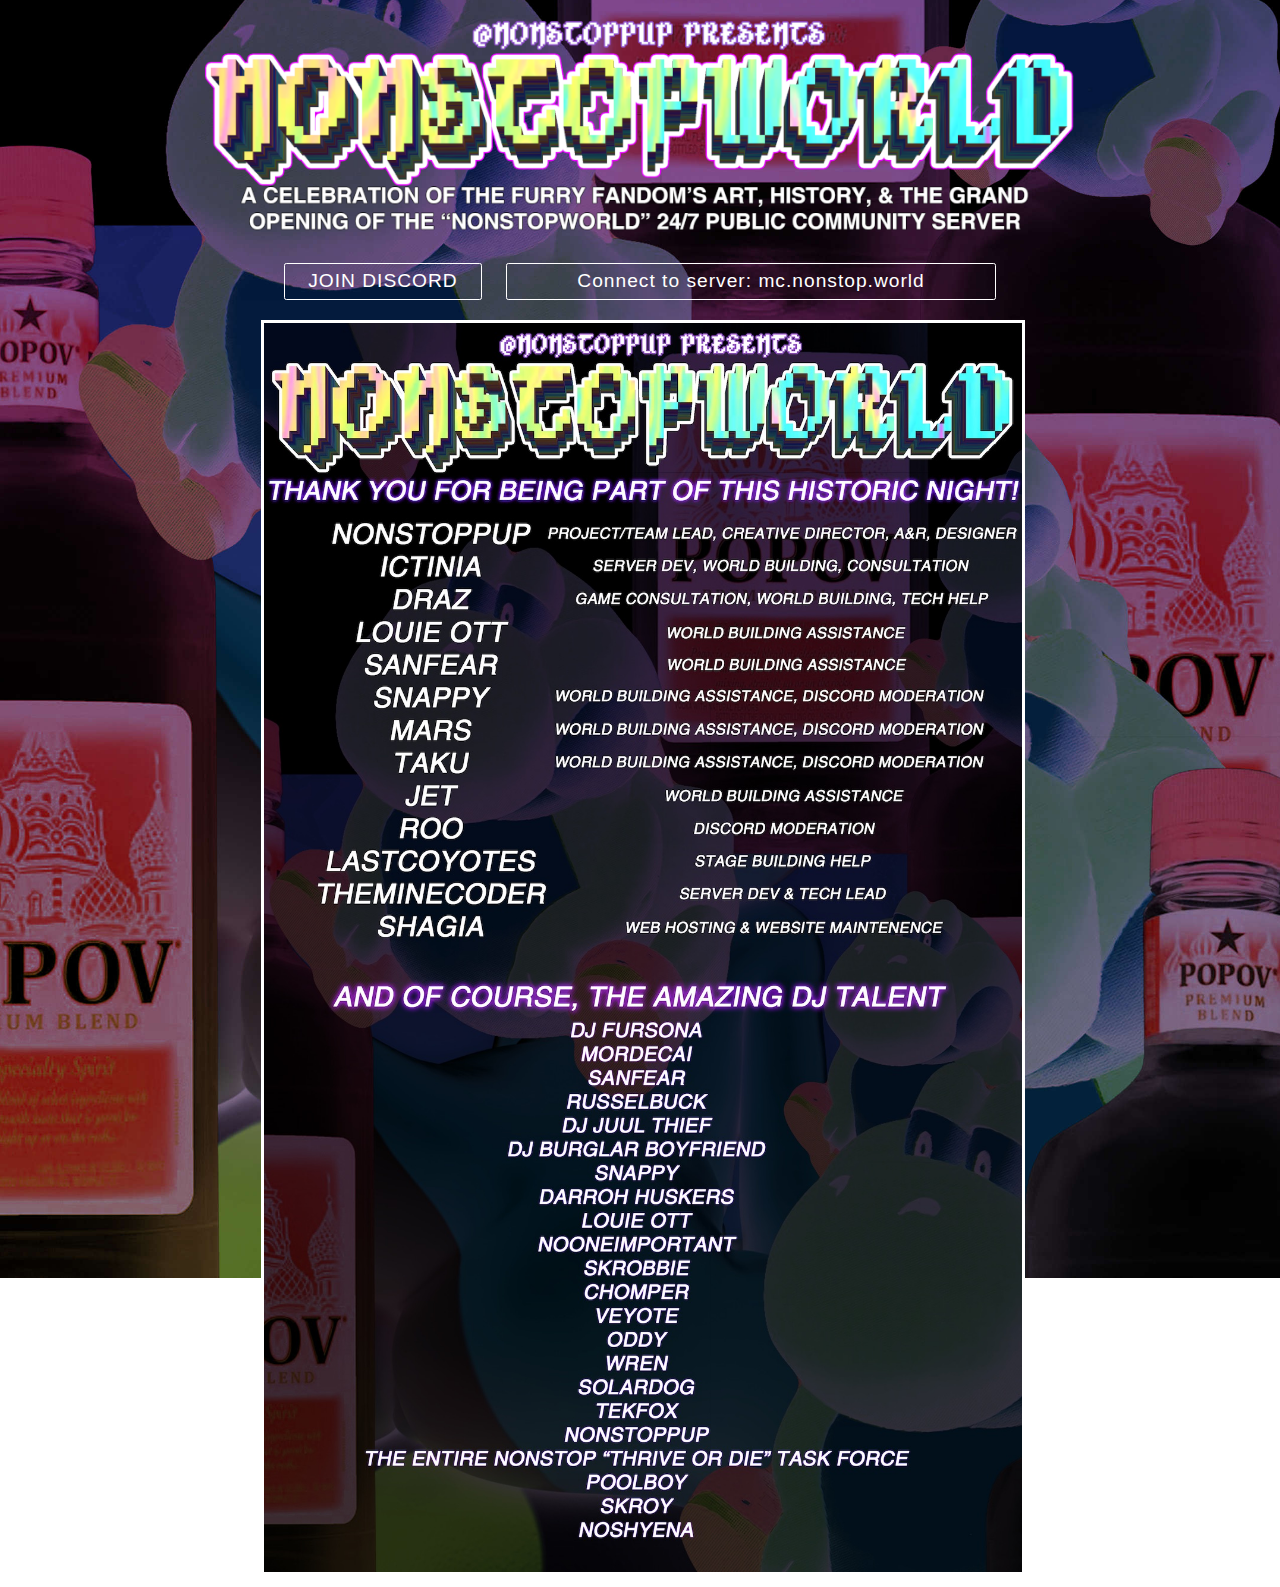
<file: index.html>
<!DOCTYPE html>
<html lang="en">

<head>
    <meta charset="utf-8" />
    <meta name="viewport" content="width=device-width, initial-scale=1, shrink-to-fit=no">
    <link rel="stylesheet" href="css/main.css">
    <title>NONSTOPPUP PRESENTS: NONSTOPWORLD</title>
    <meta property="og:title" content="NONSTOPPUP PRESENTS: NONSTOPWORLD" />
    <meta property="og:type" content="website" />
    <meta property="og:url" content="WWW.NONSTOP.WORLD" />
    <meta property="og:image" content="" />
    <meta name="description" content="A CELEBRATION OF THE FURRY FANDOM'S ART, HISTORY, & THE GRAND OPENING OF THE &quot;NONSTOPWORLD&quot; 24/7 PUBLIC COMMUNITY SERVER" />
    <meta property="og:description" content="A CELEBRATION OF THE FURRY FANDOM'S ART, HISTORY, & THE GRAND OPENING OF THE &quot;NONSTOPWORLD&quot; 24/7 PUBLIC COMMUNITY SERVER" />
    <meta name="twitter:card" content="summary">
    <meta name="twitter:site" content="@NONSTOPPUP">
    <meta name="twitter:title" content="NONSTOPPUP PRESENTS: NONSTOPWORLD">
    <meta name="twitter:description" content="A CELEBRATION OF THE FURRY FANDOM'S ART, HISTORY, & THE GRAND OPENING OF THE &quot;NONSTOPWORLD&quot; 24/7 PUBLIC COMMUNITY SERVER">
</head>

<body>

    <header class="hero">
        <div class="hero-contain center">
            <img src="img/logo.png" class="img-fit"/>
        </div>
        <div class="sidebar">
            <a target="_empty" href="https://discord.gg/evzMWQr" style="animation-delay:0.14s" class="button-style tooltip">JOIN DISCORD</a>
            <a id="serverLink" target="_empty" href="#" class="button-style-2 tooltip">Connect to server: mc.nonstop.world</a>
        </div>
    </header>

    <section class="poster-contain center">
    
        <img src="img/poster3.jpg" class="border img-fit">

    </section>


</body>
<script type="text/javascript" src="js/main.js"></script>
</html>
</file>
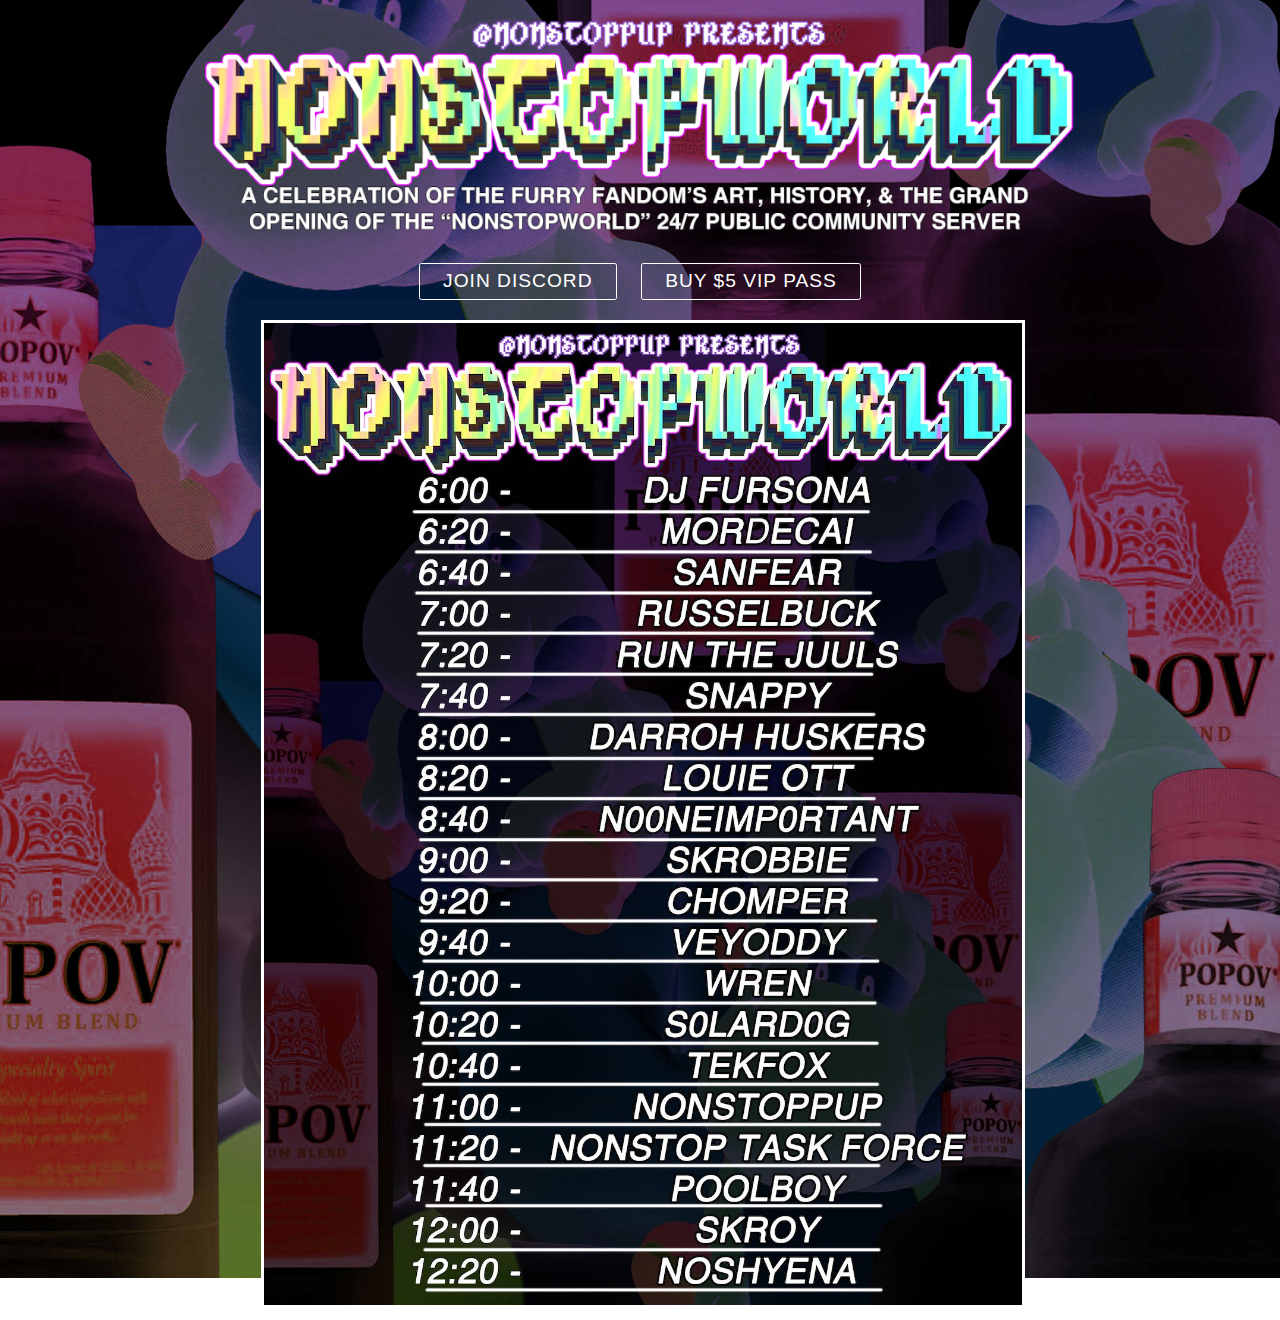
<file: index2.html>
<!DOCTYPE html>
<html lang="en">

<head>
    <meta charset="utf-8" />
    <meta name="viewport" content="width=device-width, initial-scale=1, shrink-to-fit=no">
    <link rel="stylesheet" href="css/main.css">
    <title>NONSTOPPUP PRESENTS: NONSTOPWORLD</title>
    <meta property="og:title" content="NONSTOPPUP PRESENTS: NONSTOPWORLD" />
    <meta property="og:type" content="website" />
    <meta property="og:url" content="WWW.NONSTOP.WORLD" />
    <meta property="og:image" content="" />
    <meta name="description" content="A CELEBRATION OF THE FURRY FANDOM'S ART, HISTORY, & THE GRAND OPENING OF THE &quot;NONSTOPWORLD&quot; 24/7 PUBLIC COMMUNITY SERVER" />
    <meta property="og:description" content="A CELEBRATION OF THE FURRY FANDOM'S ART, HISTORY, & THE GRAND OPENING OF THE &quot;NONSTOPWORLD&quot; 24/7 PUBLIC COMMUNITY SERVER" />
    <meta name="twitter:card" content="summary">
    <meta name="twitter:site" content="@NONSTOPPUP">
    <meta name="twitter:title" content="NONSTOPPUP PRESENTS: NONSTOPWORLD">
    <meta name="twitter:description" content="A CELEBRATION OF THE FURRY FANDOM'S ART, HISTORY, & THE GRAND OPENING OF THE &quot;NONSTOPWORLD&quot; 24/7 PUBLIC COMMUNITY SERVER">
</head>

<body>

    <header class="hero">
        <div class="hero-contain center">
            <img src="img/logo.png" class="img-fit"/>
        </div>
        <div class="sidebar">
            <a target="_empty" href="https://discord.gg/evzMWQr" style="animation-delay:0.14s" class="button-style tooltip">JOIN DISCORD</a>
            <a target="_empty" href="https://docs.google.com/forms/d/e/1FAIpQLSf-IjhfYJDCHBAHsl8WRer39-7PcfUnMmSkCywnsOkOrUhmBg/viewform" class="button-style tooltip">BUY $5 VIP PASS<span class="tooltiptext"><i>ALL PROCEEDS DONATED TO THE TREVOR PROJECT!</i></span></a>
        </div>
    </header>

    <section class="poster-contain center">
    
        <img src="img/poster-2.jpg" class="border img-fit">

    </section>


</body>
<script type="text/javascript" src="js/main.js"></script>
</html>
</file>
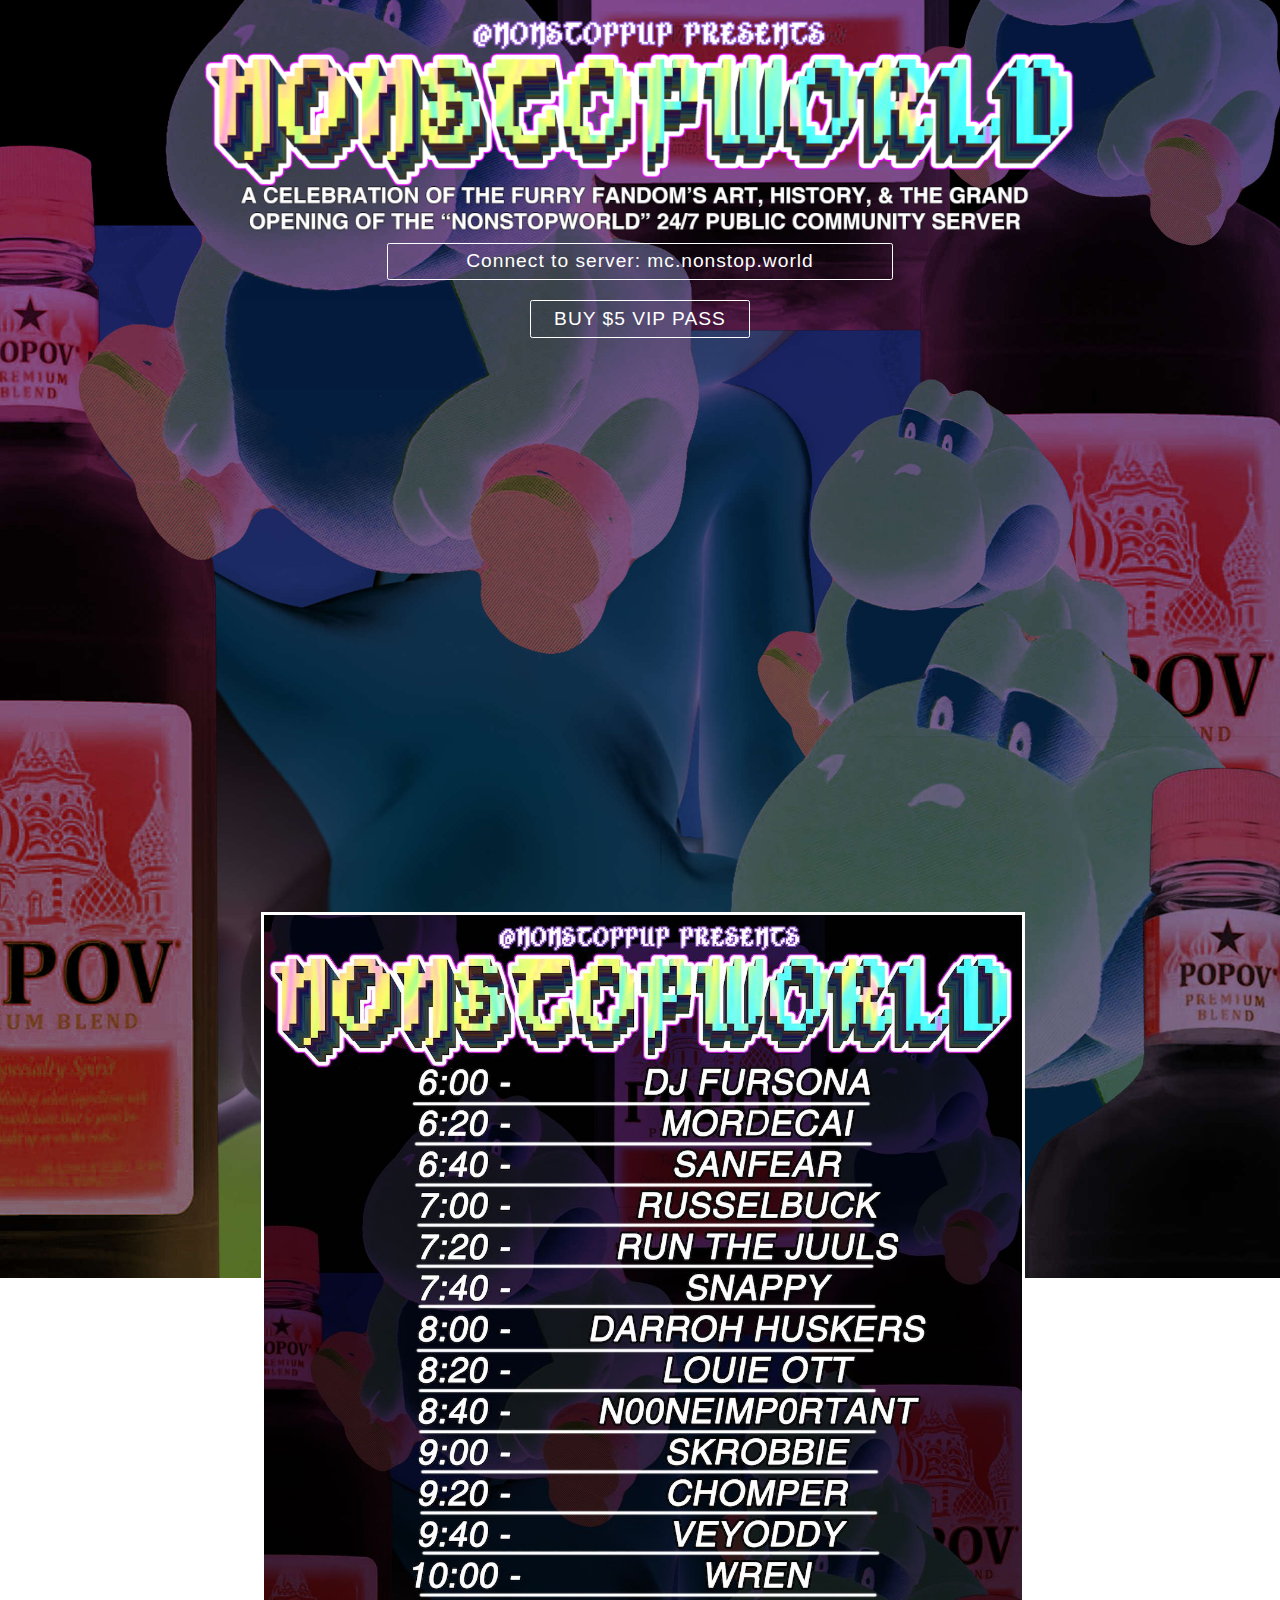
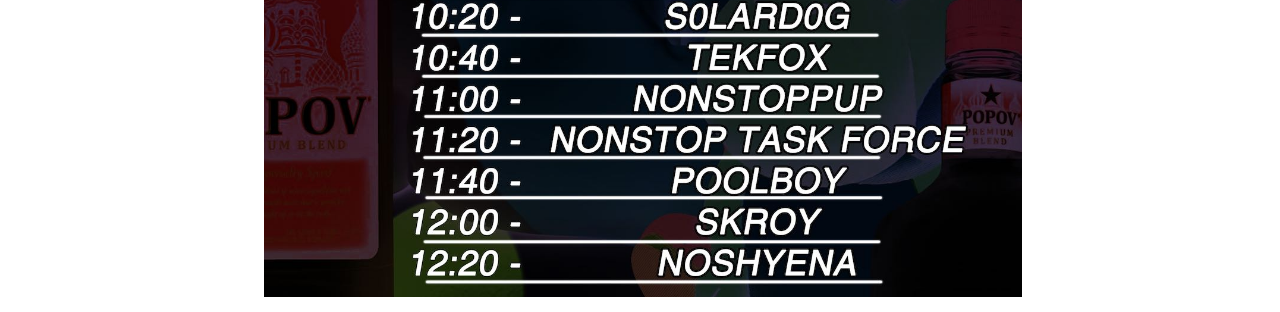
<file: index3.html>
<!DOCTYPE html>
<html lang="en">

<head>
    <meta charset="utf-8" />
    <meta name="viewport" content="width=device-width, initial-scale=1, shrink-to-fit=no">
    <link rel="stylesheet" href="css/main.css">
    <title>NONSTOPPUP PRESENTS: NONSTOPWORLD</title>
    <meta property="og:title" content="NONSTOPPUP PRESENTS: NONSTOPWORLD" />
    <meta property="og:type" content="website" />
    <meta property="og:url" content="WWW.NONSTOP.WORLD" />
    <meta property="og:image" content="" />
    <meta name="description" content="A CELEBRATION OF THE FURRY FANDOM'S ART, HISTORY, & THE GRAND OPENING OF THE &quot;NONSTOPWORLD&quot; 24/7 PUBLIC COMMUNITY SERVER" />
    <meta property="og:description" content="A CELEBRATION OF THE FURRY FANDOM'S ART, HISTORY, & THE GRAND OPENING OF THE &quot;NONSTOPWORLD&quot; 24/7 PUBLIC COMMUNITY SERVER" />
    <meta name="twitter:card" content="summary">
    <meta name="twitter:site" content="@NONSTOPPUP">
    <meta name="twitter:title" content="NONSTOPPUP PRESENTS: NONSTOPWORLD">
    <meta name="twitter:description" content="A CELEBRATION OF THE FURRY FANDOM'S ART, HISTORY, & THE GRAND OPENING OF THE &quot;NONSTOPWORLD&quot; 24/7 PUBLIC COMMUNITY SERVER">
</head>

<body>

    <header class="hero">
        <div class="hero-contain center">
            <img src="img/logo.png" class="img-fit"/>
        </div>
        <div class="sidebar2">
            <a id="serverLink" target="_empty" href="#" class="button-style-2 tooltip">Connect to server: mc.nonstop.world</a>
        </div>
        <div class="sidebar">
            <a target="_empty" href="https://docs.google.com/forms/d/e/1FAIpQLSf-IjhfYJDCHBAHsl8WRer39-7PcfUnMmSkCywnsOkOrUhmBg/viewform" class="button-style tooltip">BUY $5 VIP PASS<span class="tooltiptext"><i>ALL PROCEEDS DONATED TO THE TREVOR PROJECT!</i></span></a>
        </div>
    </header>

    <section class="info-contain">
        <div class="audio">
            <iframe src="https://mixlr.com/nonstopworld/embed" width="100%" height="500px" scrolling="no" frameborder="no" marginheight="0" marginwidth="0"></iframe>
        </div>
        <div class="dis-app">
        <iframe src="https://discordapp.com/widget?id=538524852618002443&theme=dark" width="350" height="500px" allowtransparency="true" frameborder="0"></iframe></div>

    </section>

    <section class="poster-contain center">
    
        <img src="img/poster-2.jpg" class="border img-fit">

    </section>


</body>
<script type="text/javascript" src="js/main.js"></script>
</html>
</file>
<file: css/main.css>
/* Init & tools */
:root {
	font-size   : 1rem;
	--helvetica : Helvetica Neue, Helvetica, Arial, sans-serif;
}

.img-fit {
	height     : auto;
	width      : 100%;

	object-fit : cover;
}

.border{
	border     : 3px white solid;
}

.center {
	margin : 0 auto;
}

a:link, a:visited, a:active {
	color           : white;
	text-decoration : none;
}

.tooltip {
	position      : relative;
	display       : inline-block;

	border-bottom : 1px dotted black;
}

.tooltip .tooltiptext {
	position          : absolute;
	bottom            : 90%;
	left              : 50%;
	visibility        : hidden;
	z-index           : 1;

	width             : 80%;
	padding           : 8px;

	opacity           : 0;
	background        : linear-gradient(344deg, #6bffed, #f2ff77);
	background-color  : black;
	background-size   : 100% 100%;
	font-size         : 12px;
	color             : #000;
	text-align        : center;
	border-radius     : 6px;

	-webkit-animation : fur 0s ease infinite;
	-moz-animation    : fur 0s ease infinite;
	animation         : fur 0s ease infinite;
	transition        : 0.2s ease;
}

.tooltip:hover .tooltiptext {
	visibility : visible;

	opacity    : 1;

	transition : 0.2s ease;

	
}

/* keyframes */
@-webkit-keyframes furAnim {
	0%{background-position:20% 0%}

	50%{background-position:81% 100%}

	100%{background-position:20% 0%}
}

@-moz-keyframes furAnim {
	0%{background-position:20% 0%}

	50%{background-position:81% 100%}

	100%{background-position:20% 0%}
}

@-o-keyframes furAnim {
	0%{background-position:20% 0%}

	50%{background-position:81% 100%}

	100%{background-position:20% 0%}
}

@keyframes furAnim {
	0%{background-position:20% 0%}

	50%{background-position:81% 100%}

	100%{background-position:20% 0%}
}

@keyframes bouncy {
	0%{top:0em}

	40%{top:0em}

	43%{top:-0.9em}

	46%{top:0em}

	48%{top:-0.4em}

	50%{top:0em}

	100%{top:0em;}
}

body {
	background              : url(../img/bg.jpg) no-repeat center center fixed;
	background-size         : cover;

	-webkit-background-size : cover;
	-moz-background-size    : cover;
	-o-background-size      : cover;
}

.button-style {
	position          : relative;
	display           : inline-block;
	box-sizing        : border-box;

	padding           : 0.35em 1.2em;

	font-family       : Helvetica Neue, Helvetica, Arial, sans-serif;
	font-size         : 1.2rem;
	letter-spacing    : 1px;
	text-align        : center;
	border            : 0.1em solid white;
	border-radius     : 0.12em;

	-webkit-animation : bouncy 5s infinite linear;
	-moz-animation    : bouncy 5s infinite linear;
	animation         : bouncy 5s infinite linear;
	transition        : all 0.2s;

	
}

.button-style-2 {
	position          : relative;
	display           : inline-block;
	box-sizing        : border-box;
	min-width         : 40%;

	padding           : 0.35em 1.2em;

	font-family       : Helvetica Neue, Helvetica, Arial, sans-serif;
	font-size         : 1.2rem;
	letter-spacing    : 1px;
	text-align        : center;
	border            : 0.1em solid white;
	border-radius     : 0.12em;

	transition        : all 0.2s;

	
}

.button-style:hover{
	background-color : #FFFFFF;
	color            : #000000;
}
.button-style-2:hover{
	background-color : #FFFFFF;
	color            : #000000;
}

.sidebar-contain {
	display   : flex;
	max-width : 100%;
}

.hero-contain{
	width : 70%;
}

.yt-v {
	min-height : 400px;
	min-width  : 700px;
	margin     : 0;
	padding    : 0;
}

.info-contain {
	display         : flex;
	justify-content : center;
}

.sidebar {
	display         : flex;

	height          : inherit;
	width           : inherit;
	padding         : 20px;

	border-radius   : 10px;

	justify-content : center;
	flex-direction: row;
}
.sidebar2 {
	display         : flex;

	height          : inherit;
	width           : inherit;
	padding         : 0px;

	border-radius   : 10px;

	justify-content : center;
	flex-direction: row;
}

.poster-contain {
	max-width : 60%;
}

.info-contain > div {
	margin : 2%;
}

.sidebar > a {
	margin-right : 1%;
	margin-left  : 1%;
}

@media only screen 
and (max-width : 712px)
{ 

	.info-contain {
		flex-direction: column;
		align-items: center;
}
	

.sidebar {
	flex-direction: column;
}

.hero-contain{
	width : 100%;
}

.poster-contain {
	max-width : 100%;
}

.sidebar > a {
	margin-top : 1%;
	margin-bottom  : 1%;
}

.yt-v {
	min-height : 100%;
	min-width  : 100%;
	margin     : 0;
	padding    : 0;
}

.tooltip .tooltiptext {
	bottom            : 90%;
	left              : 50%;

	width             : 50%;
}

}
</file>
